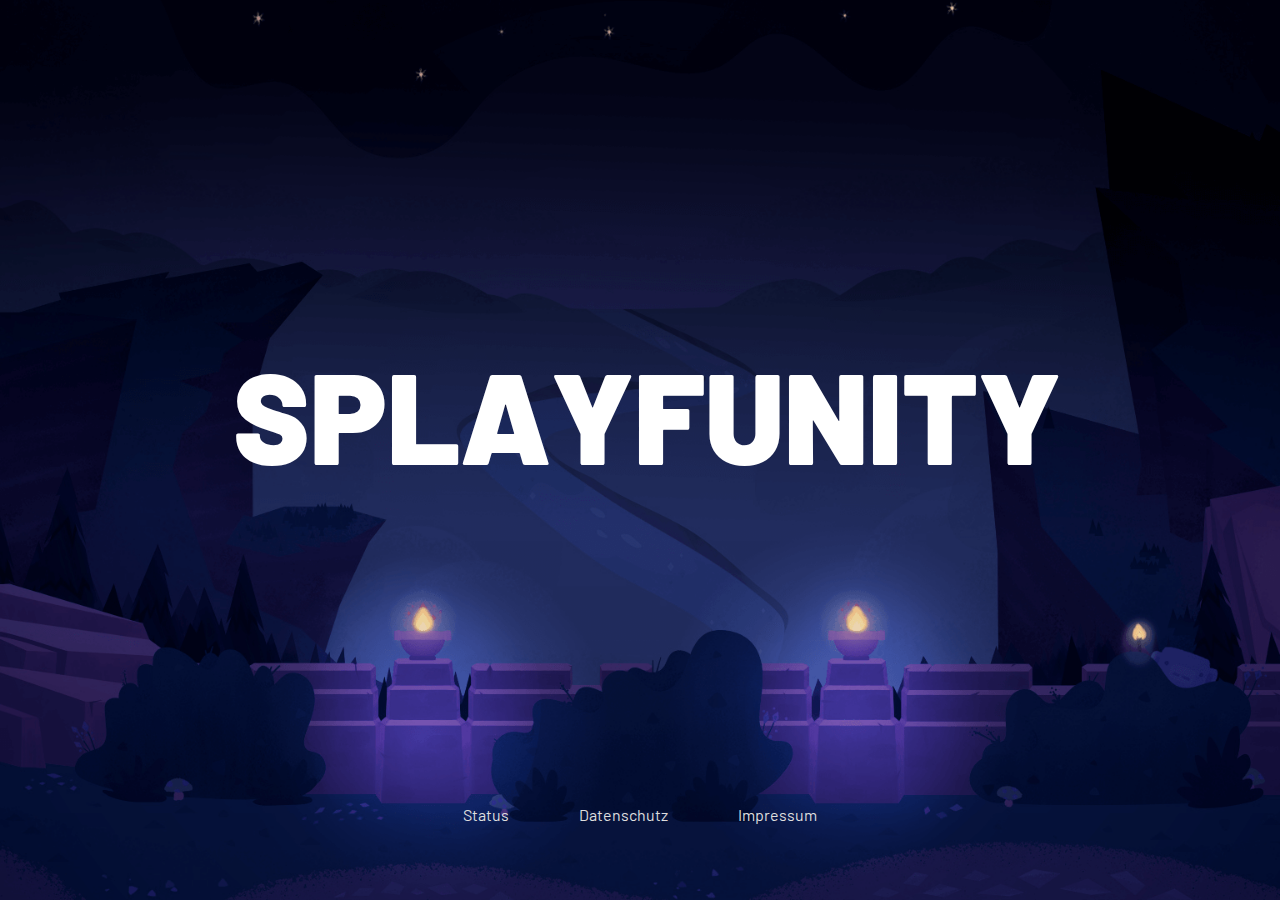
<file: index.html>
<!DOCTYPE html>
<html lang="de">

<head>
    <link rel="stylesheet" href="/style.css">
    <link rel="icon" href="/images/icon.png">
    <meta charset="UTF-8">
    <meta name="viewport" content="width=device-width, initial-scale=1.0">
    <title>SPLΛYFUNITY</title>
</head>

<body>
    <div id="preloader"></div>
    <div id="content">
        <div class="navbar">
            <div class="login-container">
                <form action="sites/login.html" method="get">
                    <div class="input-field">
                        <input type="submit" class="login" value="LOGIN">
                    </div>
                </form>
            </div>
        </div>
        <div class="mid">
            <div class="main-text">
                <span class="main-text-span">
                    <span style="animation-delay: 0s;">S</span>
                    <span style="animation-delay: 0.08s;">P</span>
                    <span style="animation-delay: 0.16s;">L</span>
                    <span style="animation-delay: 0.24s;">A</span>
                    <span style="animation-delay: 0.32s;">Y</span>
                    <span style="animation-delay: 0.40s;">F</span>
                    <span style="animation-delay: 0.48s;">U</span>
                    <span style="animation-delay: 0.56s;">N</span>
                    <span style="animation-delay: 0.64s;">I</span>
                    <span style="animation-delay: 0.72s;">T</span>
                    <span style="animation-delay: 0.80s;">Y</span>
                </span>
            </div>
            <div class="container">
                <form action="https://discord.com/invite/V2Vc5hpRkH" method="get">
                    <div class="input-field">
                        <input type="submit" class="submit" value="JETZT BEITRETEN">
                    </div>
                </form>
            </div>
        </div>
        <div class="rechtliches">
            <div class="status">
                <a href="https://status.splayfer.de">Status</a>
            </div>
            <div class="datenschutz">
                <a href="sites/datenschutz.html">Datenschutz</a>
            </div>
            <div class="Impressum">
                <a href="sites/impressum.html">Impressum</a>
            </div>
        </div>
    </div>
    <script>
        // Wenn die gesamte Seite inklusive Bilder, CSS etc. geladen ist:
        window.addEventListener('load', function () {
            // Preloader ausblenden
            document.getElementById('preloader').style.display = 'none';
            // Inhalt anzeigen
            document.getElementById('content').style.display = 'block';
            // Scrollen wieder aktivieren
            document.body.style.overflow = 'auto';
            // Hintergrund zurücksetzen
            document.body.style.backgroundImage = "url(/images/background.png)"; // Hier kannst du auch eine feste Farbe oder Bild zuweisen
        });

        // Vor dem Laden
        window.addEventListener('beforeunload', function () {
            // Hintergrund auf eine andere Farbe setzen, während die Seite lädt
            document.body.style.background = '#f0f0f0'; // Beispiel für eine graue Farbe
        });
    </script>
</body>

</html>
</file>
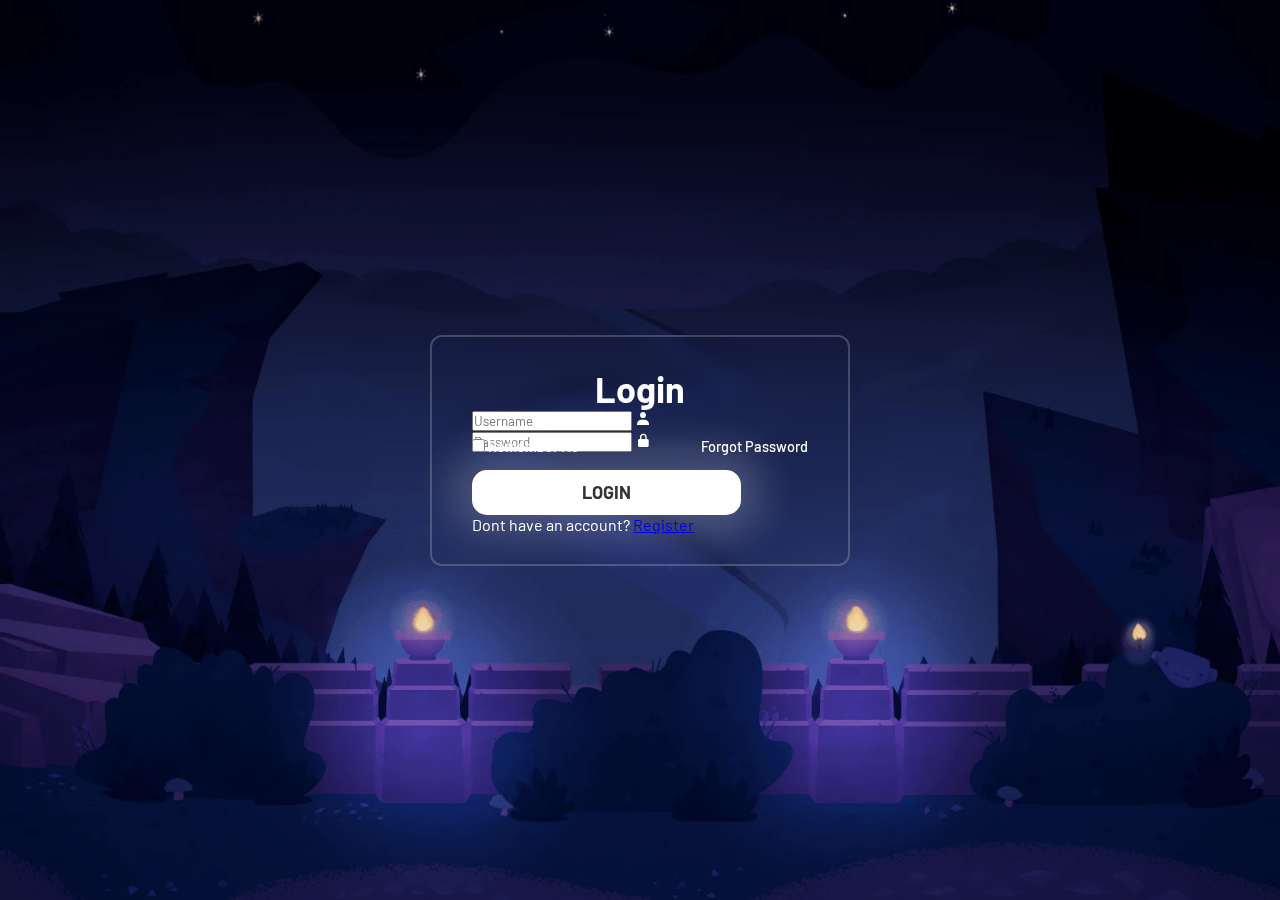
<file: sites/login.html>
<!DOCTYPE html>
<html lang="de">

<head>
  <meta charset="UTF-8">
  <meta name="viewport" content="width=device-width, initial-scale=1.0">
  <title>SPLΛYFUNITY - Login</title>
  <link rel="stylesheet" href="/style/login.css">
  <link href='https://unpkg.com/boxicons@2.1.4/css/boxicons.min.css' rel='stylesheet'>
</head>

<body>
  <div class="wrapper">
    <form action="">
      <h1>Login</h1>
      <div class="input-box">
        <input type="text" placeholder="Username" required>
        <i class='bx bxs-user'></i>
      </div>
      <div class="input-box">
        <input type="password" placeholder="Password" required>
        <i class='bx bxs-lock-alt' ></i>
      </div>
      <div class="remember-forgot">
        <label><input type="checkbox">Remember Me</label>
        <a href="#">Forgot Password</a>
      </div>
      <button type="submit" class="btn">LOGIN</button>
      <div class="register-link">
        <p>Dont have an account? <a href="#">Register</a></p>
      </div>
    </form>
  </div>
</body>

</html>
</file>
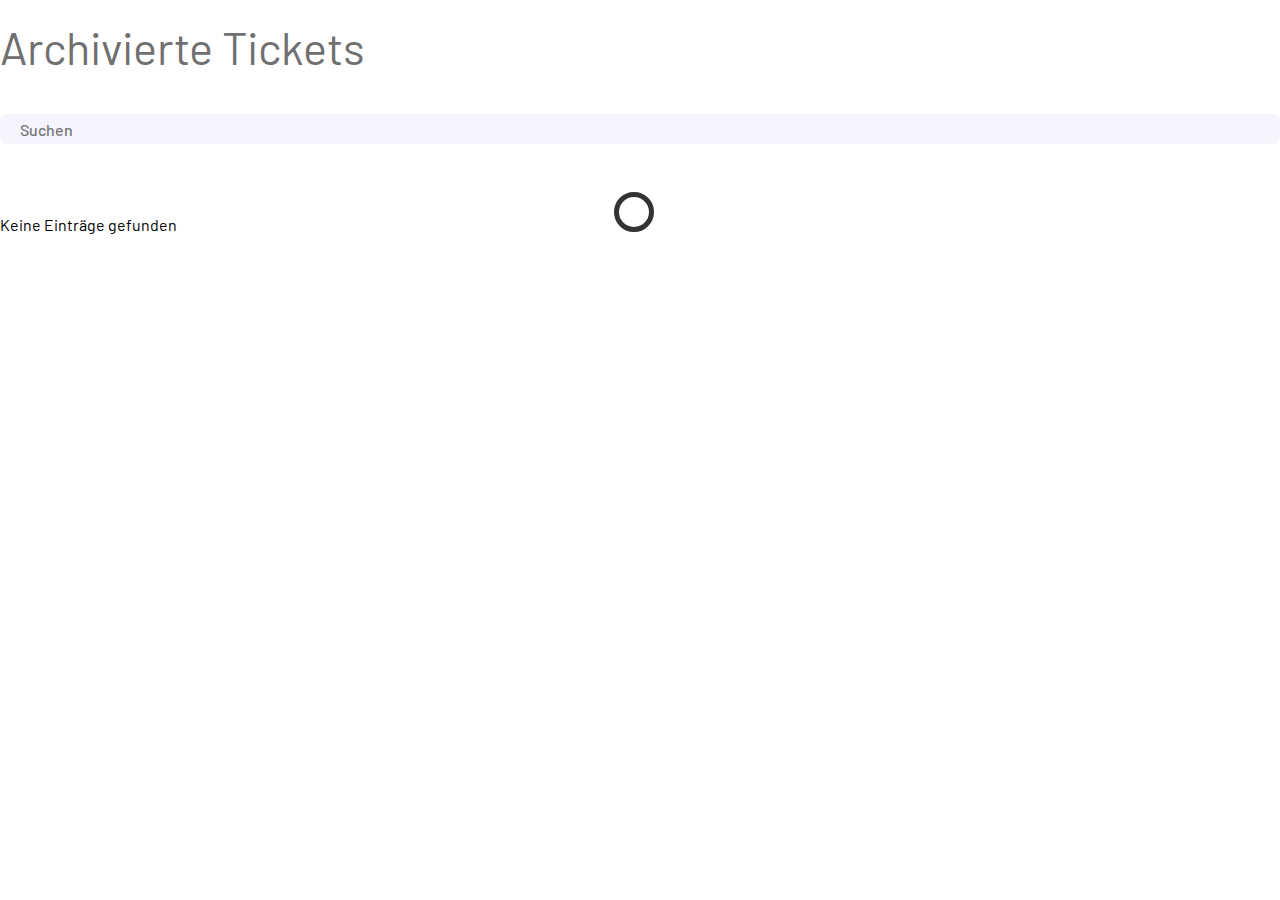
<file: sites/ticket/archiviert.html>
<!DOCTYPE html>
<html lang="de">

<head>
    <meta charset="UTF-8">
    <meta name="viewport" content="width=device-width, initial-scale=1.0">
    <link rel="icon" href="/images/icon.png">
    <title>Dashboard</title>
    <link rel="stylesheet" href="/style/ticket/tickets.css">
    <script id="ticket-script" src="/scripts/ticket/tickets.js" data-type="archiviert"></script>
    <!-- Boxicons CSS -->
    <link href='https://cdn.boxicons.com/fonts/basic/boxicons.min.css' rel='stylesheet'>
    <link href='https://cdn.boxicons.com/fonts/transformations.min.css' rel='stylesheet'>
</head>

<body>
    <div class="headline">Archivierte Tickets</div>
    <li class="search-box">
        <i class='bx bx-search icon'></i>
        <input type="search" placeholder="Suchen">
    </li>
    <div class="content">
        <div class="loader"></div>
        <table>
            <caption>
            </caption>
            <thead>
                <tr>
                    <th scope="col">Kanal</th>
                    <th scope="col">Nutzer</th>
                    <th scope="col">Erstelldatum</th>
                    <th scope="col">Kategorie</th>
                    <th scope="col">Bearbeiter</th>
                </tr>
            </thead>
            <tbody>
            </tbody>
        </table>
        <div class="empty">
            <i class='bx-fw  bx-ticket'></i> 
            <p>Keine Einträge gefunden</p>
        </div>
    </div>
</body>

</html>
</file>
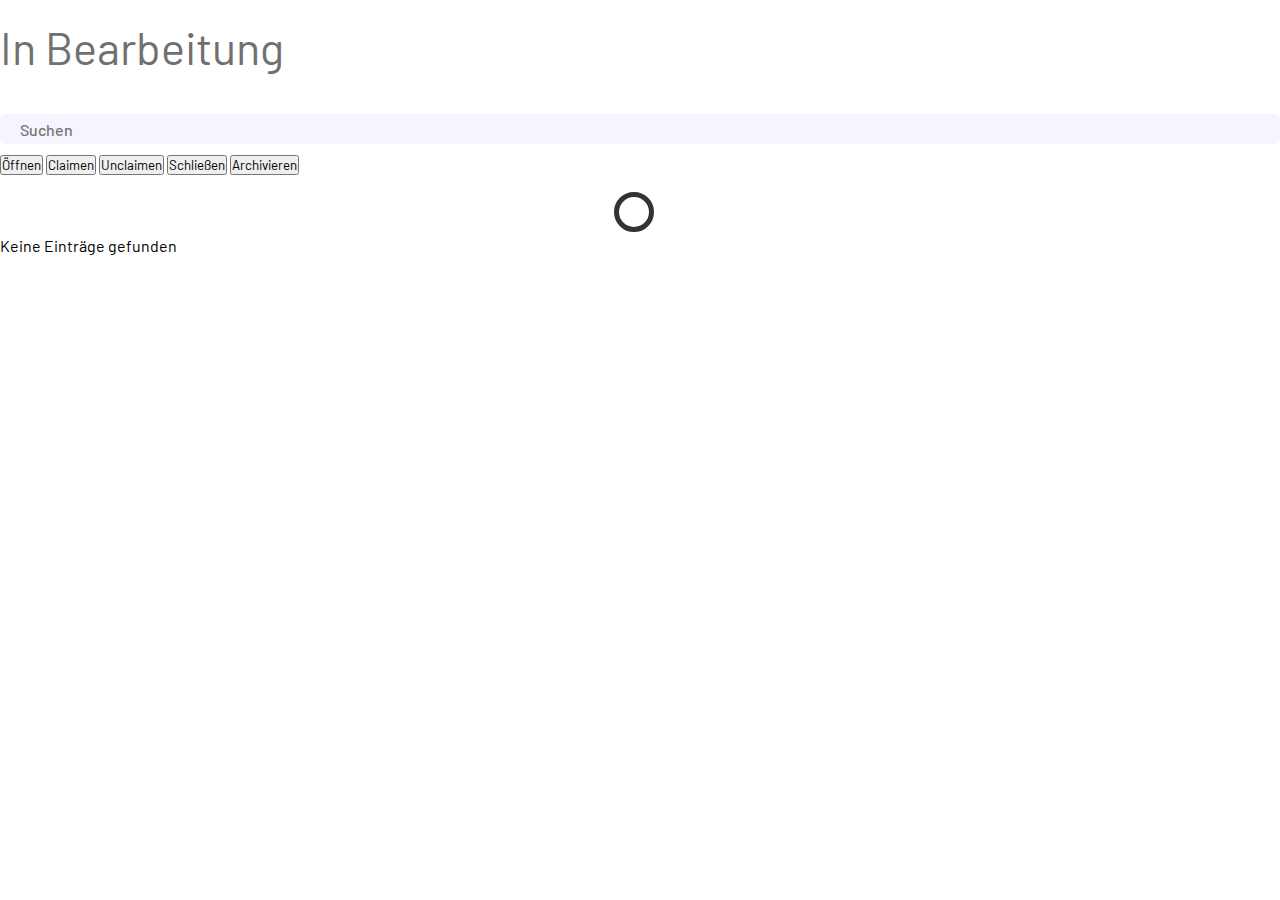
<file: sites/ticket/bearbeitung.html>
<!DOCTYPE html>
<html lang="de" spellcheck="false">

<head>
    <meta charset="UTF-8">
    <meta name="viewport" content="width=device-width, initial-scale=1.0">
    <link rel="icon" href="/images/icon.png">
    <title>Dashboard</title>
    <link rel="stylesheet" href="/style/ticket/tickets.css">
    <!-- Boxicons CSS -->
    <link href='https://cdn.boxicons.com/fonts/basic/boxicons.min.css' rel='stylesheet'>
    <link href='https://cdn.boxicons.com/fonts/transformations.min.css' rel='stylesheet'>
</head>

<body>
    <div class="headline">In Bearbeitung</div>
    <li class="search-box">
        <i class='bx bx-search icon'></i>
        <input class="search" type="search" placeholder="Suchen">
    </li>
    <div class="bar">
        <input type="button" class="bar_open" value="Öffnen">
        <input type="button" class="bar_claim" value="Claimen">
        <input type="button" class="bar_unclaimen" value="Unclaimen">
        <input type="button" class="bar_close" value="Schließen">
        <input type="button" class="bar_archive" value="Archivieren">
    </div>    
    <div class="content">
        <div class="loader"></div>
        <div class="table_container" id="table_container">
            <table id="table_resize" contenteditable="true">
                <caption>
                </caption>
                <thead>
                    <tr>
                        <th scope="col">
                            <input type="checkbox" id="all">
                        </th>
                        <th scope="col">Kanal</th>
                        <th scope="col">Nutzer</th>
                        <th scope="col">Erstelldatum</th>
                        <th scope="col">Kategorie</th>
                        <th scope="col">Bearbeiter</th>
                    </tr>
                </thead>
                <tbody>
                </tbody>
            </table>
        </div>
        <div class="empty">
            <i class='bx-fw  bx-ticket'></i>
            <p>Keine Einträge gefunden</p>
        </div>
    </div>
</body>

<!-- Global JS -->
<script src="/scripts/global.js"></script>
<!-- Custom JS -->
<script id="ticket-script" src="/scripts/ticket/tickets.js" data-type="bearbeitung"></script>

</html>
</file>
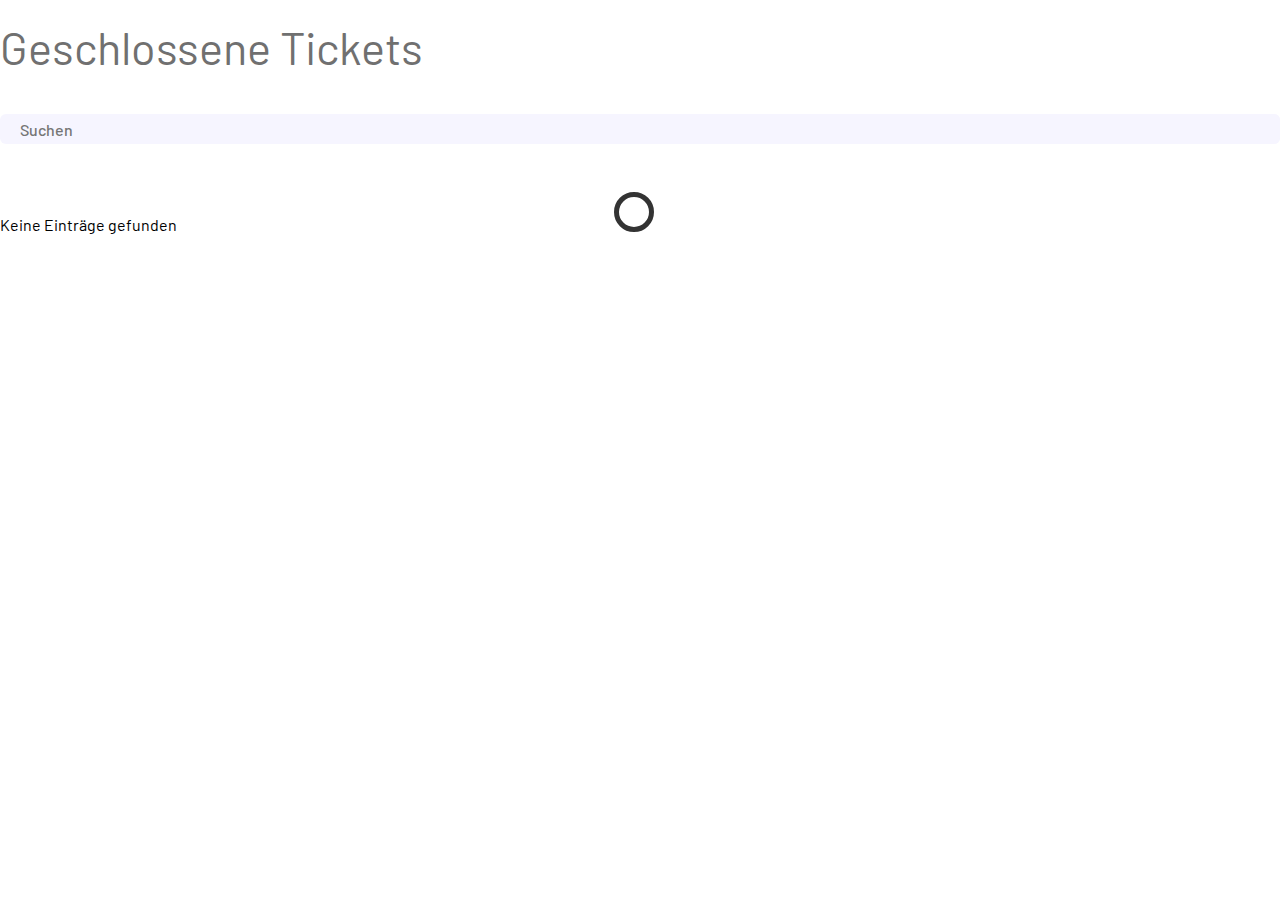
<file: sites/ticket/geschlossen.html>
<!DOCTYPE html>
<html lang="de" spellcheck="false">

<head>
    <meta charset="UTF-8">
    <meta name="viewport" content="width=device-width, initial-scale=1.0">
    <link rel="icon" href="/images/icon.png">
    <title>Dashboard</title>
    <link rel="stylesheet" href="/style/ticket/tickets.css">
    <!-- Boxicons CSS -->
    <link href='https://cdn.boxicons.com/fonts/basic/boxicons.min.css' rel='stylesheet'>
    <link href='https://cdn.boxicons.com/fonts/transformations.min.css' rel='stylesheet'>
</head>

<body>
    <div class="headline">Geschlossene Tickets</div>
    <li class="search-box">
        <i class='bx bx-search icon'></i>
        <input class="search" type="search" placeholder="Suchen">
    </li>
    <div class="content">
        <div class="loader"></div>
        <div class="table_container" id="table_container">
            <table id="table_resize" contenteditable="true">
                <caption>
                </caption>
                <thead>
                    <tr>
                        <th scope="col">
                            <input type="checkbox" id="all">
                        </th>
                        <th scope="col">Kanal</th>
                        <th scope="col">Nutzer</th>
                        <th scope="col">Erstelldatum</th>
                        <th scope="col">Kategorie</th>
                        <th scope="col">Bearbeiter</th>
                    </tr>
                </thead>
                <tbody>
                </tbody>
            </table>
        </div>
        <div class="empty">
            <i class='bx-fw  bx-ticket'></i>
            <p>Keine Einträge gefunden</p>
        </div>
    </div>
</body>

<!-- Global JS -->
<script src="/scripts/global.js"></script>
<!-- Custom JS -->
<script id="ticket-script" src="/scripts/ticket/tickets.js" data-type="geschlossen"></script>

</html>
</file>
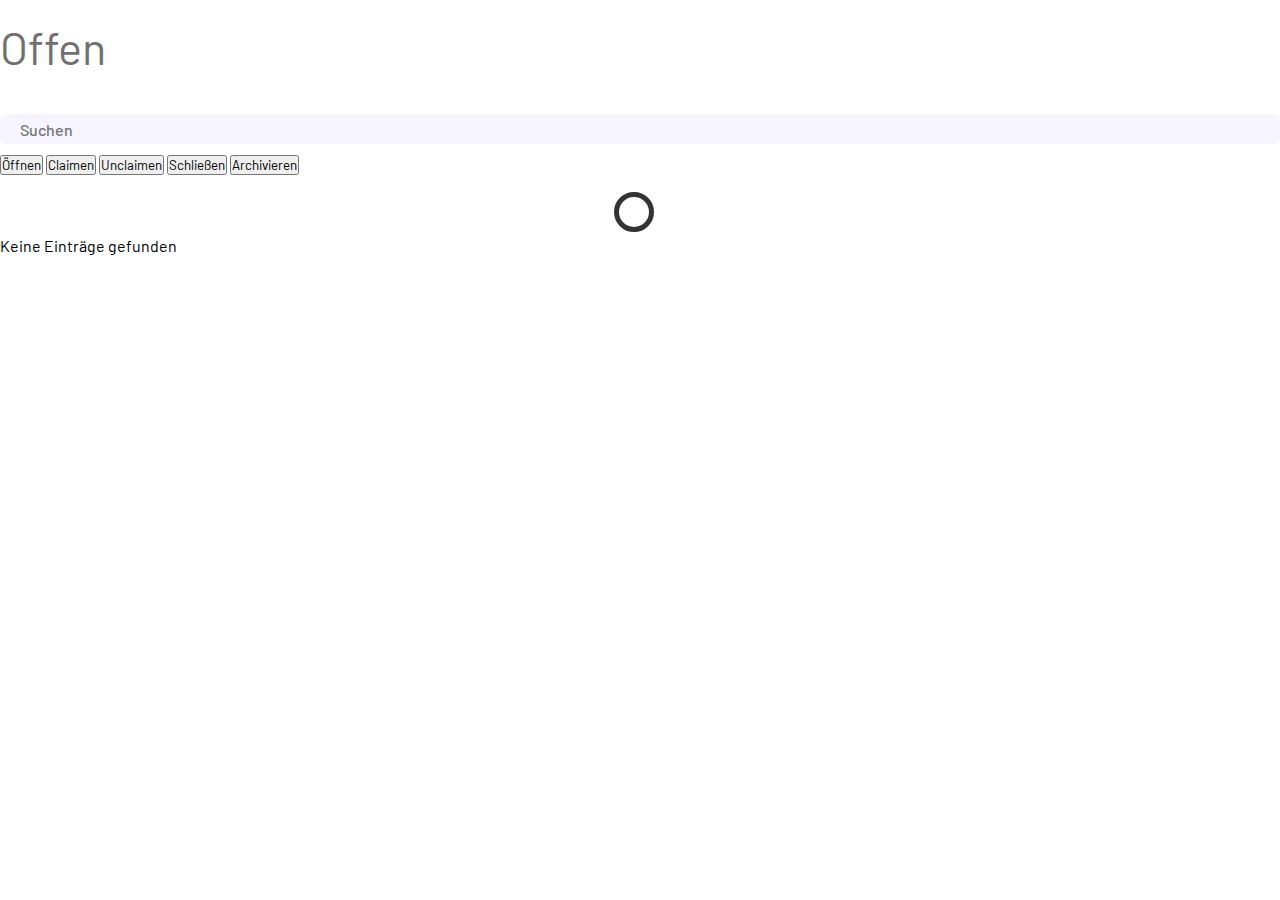
<file: sites/ticket/offen.html>
<!DOCTYPE html>
<html lang="de" spellcheck="false">

<head>
    <meta charset="UTF-8">
    <meta name="viewport" content="width=device-width, initial-scale=1.0">
    <link rel="icon" href="/images/icon.png">
    <title>Dashboard</title>
    <link rel="stylesheet" href="/style/ticket/tickets.css">
    <!-- Boxicons CSS -->
    <link href='https://cdn.boxicons.com/fonts/basic/boxicons.min.css' rel='stylesheet'>
    <link href='https://cdn.boxicons.com/fonts/transformations.min.css' rel='stylesheet'>
</head>

<body>
    <div class="headline">Offen</div>
    <li class="search-box">
        <i class='bx bx-search icon'></i>
        <input class="search" type="search" placeholder="Suchen">
    </li>
    <div class="bar">
        <input type="button" class="bar_open" value="Öffnen">
        <input type="button" class="bar_claim" value="Claimen">
        <input type="button" class="bar_unclaimen" value="Unclaimen">
        <input type="button" class="bar_close" value="Schließen">
        <input type="button" class="bar_archive" value="Archivieren">
    </div>
    <div class="content">
        <div class="loader"></div>
        <div class="table_container" id="table_container">
            <table id="table_resize">
                <caption>
                </caption>
                <thead>
                    <tr>
                        <th scope="col">
                            <input type="checkbox" id="all">
                        </th>
                        <th scope="col">Kanal</th>
                        <th scope="col">Nutzer</th>
                        <th scope="col">Erstelldatum</th>
                        <th scope="col">Kategorie</th>
                        <th scope="col">Bearbeiter</th>
                    </tr>
                </thead>
                <tbody>
                </tbody>
            </table>
        </div>
        <div class="empty">
            <i class='bx-fw  bx-ticket'></i>
            <p>Keine Einträge gefunden</p>
        </div>
    </div>
</body>

<!-- Global JS -->
<script src="/scripts/global.js"></script>
<!-- Custom JS -->
<script id="ticket-script" src="/scripts/ticket/tickets.js" data-type="offen"></script>

</html>
</file>
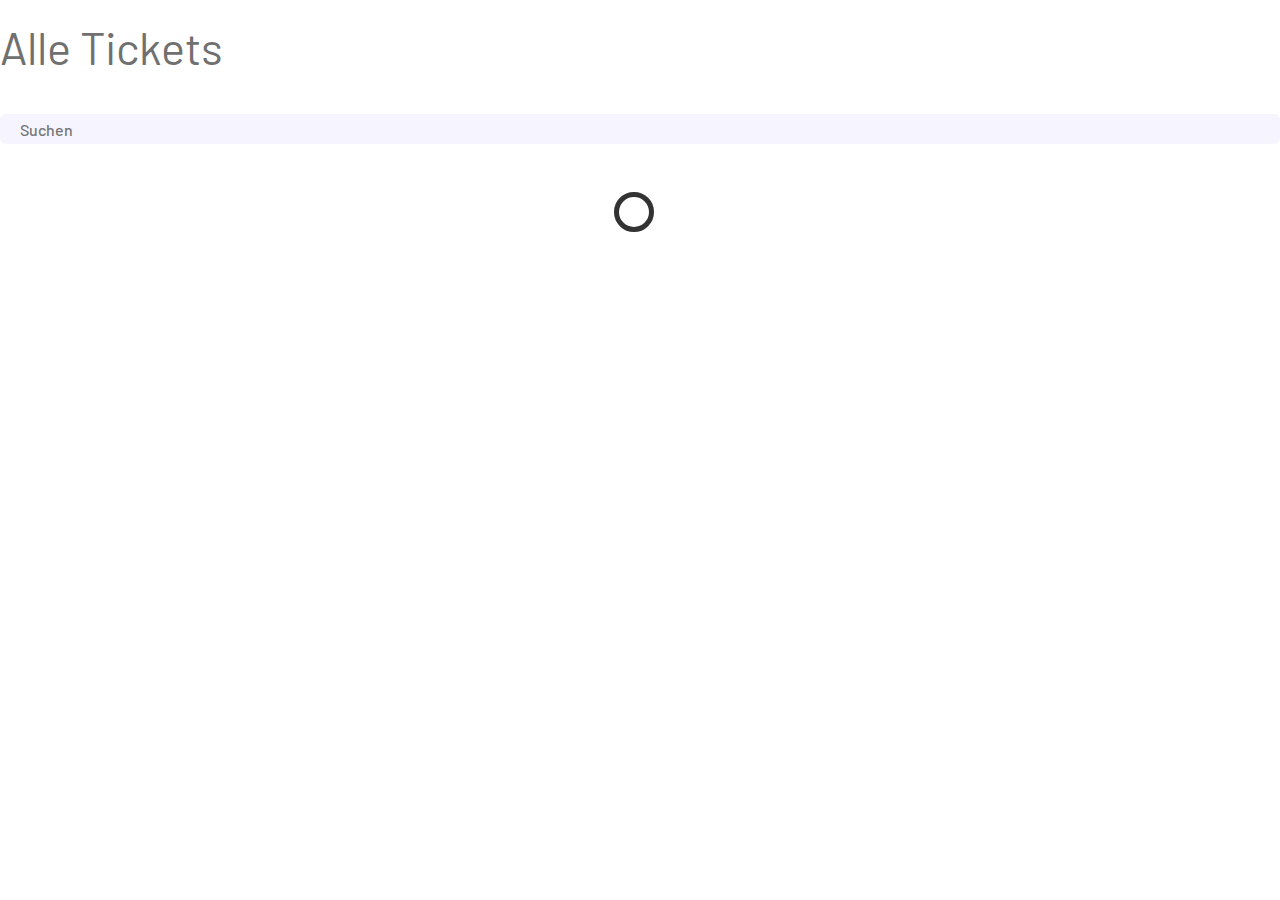
<file: sites/ticket/tickets.html>
<!DOCTYPE html>
<html lang="de">

<head>
    <meta charset="UTF-8">
    <meta name="viewport" content="width=device-width, initial-scale=1.0">
    <link rel="icon" href="/images/icon.png">
    <title>Dashboard</title>
    <link rel="stylesheet" href="/style/ticket/tickets.css">
    <script src="/scripts/ticket/tickets.js"></script>
    <!-- Boxicons CSS -->
    <link href='https://cdn.boxicons.com/fonts/basic/boxicons.min.css' rel='stylesheet'>
    <link href='https://cdn.boxicons.com/fonts/transformations.min.css' rel='stylesheet'>
</head>

<body>
    <div class="headline">Alle Tickets</div>
    <li class="search-box">
        <i class='bx bx-search icon'></i>
        <input type="search" placeholder="Suchen">
    </li>
    <div class="content">
        <div class="loader"></div>
        <table>
            <caption>
            </caption>
            <thead>
                <tr>
                    <th scope="col">Kanal</th>
                    <th scope="col">Nutzer</th>
                    <th scope="col">Erstelldatum</th>
                    <th scope="col">Kategorie</th>
                    <th scope="col">Bearbeiter</th>
                </tr>
            </thead>
            <tbody>
            </tbody>
        </table>
    </div>
</body>

</html>
</file>
<file: style.css>
@import url('https://fonts.googleapis.com/css2?family=Poppins:wght@400;500;600;700&display=swap');
@import url('https://fonts.googleapis.com/css2?family=Barlow:ital,wght@0,100;0,200;0,300;0,400;0,500;0,600;0,700;0,800;0,900;1,100;1,200;1,300;1,400;1,500;1,600;1,700;1,800;1,900&display=swap');

* {
    font-family: "Barlow", sans-serif;
}

/* Preloader-Design */
#preloader {
    position: fixed;
    top: 0;
    left: 0;
    width: 100vw;
    height: 100vh;
    color: #000000;
    display: flex;
    justify-content: center;
    align-items: center;
    font-family: Arial, sans-serif;
    font-size: 1.5em;
    z-index: 10000;
}

/* Versteckter Content */
#content {
    display: none;
}

body {
    background-image: url(/images/background.webp);
    background-repeat: no-repeat;
    background-position: center;
    background-attachment: fixed;
    background-size: cover;
    transition: opacity 1s ease;
    overflow: hidden;
}

.mid {
    color: white;
    display: flex;
    align-items: center;
    justify-content: center;
    align-self: center;
    flex-direction: column;
    height: 80vh;
}


.main-text {
    font-size: 8em;
    font-weight: 900;
    -webkit-animation: glow 1s ease-in-out infinite alternate;
    -moz-animation: glow 1s ease-in-out infinite alternate;
    animation: glow 1s ease-in-out infinite alternate, fadeIn 1s ease-out forwards;
    letter-spacing: -13px;
}

.main-text span {
    display: inline;
    animation: fadeIn 1s ease-out forwards;
}


@keyframes fadeIn {
    0% {
        opacity: 0;
        transform: translateY(60px);
    }

    100% {
        opacity: 1;
        transform: translateY(0px);
    }
}

@-webkit-keyframes glow {
    from {
        text-shadow: 0 0 10px rgba(255, 255, 255, 0.3), 0 0 20px rgba(255, 255, 255, 0.2);
    }

    to {
        text-shadow: 0 0 20px rgba(255, 255, 255, 0.2), 0 0 30px rgba(224, 222, 222, 0.3);
    }
}

.container {
    width: 480px;
}

.input-field {
    display: flex;
    flex-direction: column;
    margin: 6px;
}

.input-field input {
    border: none;
    border-radius: 15px;
    background: white;
    cursor: pointer;
    color: rgba(0, 0, 0, 0.7);
    width: 80%;
    align-self: center;
    font-weight: 900;
    opacity: 0;
}

.navbar {
    display: flex;
    justify-content: right;
}

.login-container {
    width: 200px;
    margin: 15px;
    justify-content: center;
}

.login {
    font-size: 15px;
    height: 35px;
    transition: .2s;
    box-shadow: 0px 0px 30px 5px rgba(255, 255, 255, 0.2);
    animation-delay: 0.7s;
    animation: fadeIn 2s ease-out forwards;
}

.login:hover {
    box-shadow: 0px 0px 60px 15px rgba(255, 255, 255, 0.2);
    width: 100%;
    font-size: 16px;
}

.submit {
    font-size: 20px;
    height: 50px;
    transition: .2s;
    box-shadow: 0px 0px 40px 20px rgba(255, 255, 255, 0.2);
    animation: fadeIn 1s ease-out forwards;
    animation-delay: 0.7s;
}

.submit:hover {
    box-shadow: 0px 0px 80px 30px rgba(255, 255, 255, 0.2);
    width: 100%;
    font-size: 22px;
}

.rechtliches {
    color: rgba(222, 222, 222);
    display: flex;
    align-items: center;
    justify-content: center;
    flex-direction: row;
    gap: 70px;
    animation: fadeIn 2s ease-out forwards;
}

.rechtliches>div {
    position: relative;
    cursor: pointer;
    animation: glow 1s ease-in-out infinite alternate;
}

.rechtliches>div::after {
    content: "";
    position: absolute;
    width: 0;
    height: 2px;
    bottom: -5px;
    left: 0;
    background-color: rgba(222, 222, 222);
    transition: width 0.3s ease;
}

.rechtliches>div:hover::after {
    width: 100%;
}

.rechtliches>div a {
    color: rgba(222, 222, 222);
    text-decoration: none;
}
</file>
<file: style/login.css>
@import url('https://fonts.googleapis.com/css2?family=Barlow:ital,wght@0,100;0,200;0,300;0,400;0,500;0,600;0,700;0,800;0,900;1,100;1,200;1,300;1,400;1,500;1,600;1,700;1,800;1,900&display=swap');

*{
  margin: 0;
  padding: 0;
  box-sizing: border-box;
  font-family: "Barlow", sans-serif;
}
body{
  display: flex;
  justify-content: center;
  align-items: center;
  min-height: 100vh;
  background: url(/images/background.webp) no-repeat;
  background-size: cover;
  background-position: center;
}

@keyframes fadeIn {
    0% {
        opacity: 0;
        transform: translateY(60px);
    }

    100% {
        opacity: 1;
        transform: translateY(0px);
    }
}

.wrapper{
  width: 420px;
  background: transparent;
  border: 2px solid rgba(255, 255, 255, .2);
  backdrop-filter: blur(9px);
  color: #fff;
  border-radius: 12px;
  padding: 30px 40px;
  animation: fadeIn 1s ease forwards;
}
.wrapper h1{
  font-size: 36px;
  text-align: center;
}

.wrapper .input-field{
  position: relative;
  width: 100%;
  height: 50px;
  margin: 30px 0;
  animation: fadeIn 1s ease forwards;
}

.input-field input{
  width: 100%;
  height: 100%;
  background: transparent;
  border: none;
  outline: none;
  border: 2px solid rgba(255, 255, 255, .2);
  border-radius: 15px;
  font-size: 16px;
  font-weight: 500;
  color: #fff;
  padding: 20px 45px 20px 20px;
}
.input-field input::placeholder{
}

.input-field i{
  position: absolute;
  right: 20px;
  top: 30%;
  transform: translate(-50%);
  font-size: 20px;

}
.wrapper .remember-forgot{
  display: flex;
  justify-content: space-between;
  font-size: 14.5px;
  font-weight: 500;
  margin: -15px 0 15px;
}
.remember-forgot label input{
  accent-color: #fff;
  margin-right: 3px;

}
.remember-forgot a{
  color: #fff;
  text-decoration: none;

}
.remember-forgot a:hover{
  text-decoration: underline;
}

.submit-container {
  width: 100%;
  display: flex;
  justify-content: center;
}

.wrapper .btn{
  align-self: center;
  width: 80%;
  height: 45px;
  background: #fff;
  border: none;
  outline: none;
  border-radius: 15px;
  box-shadow: 0 0 10px rgba(0, 0, 0, .1);
  cursor: pointer;
  font-size: 18px;
  color: #333;
  font-weight: 700;
  box-shadow: 0px 0px 40px 20px rgba(255, 255, 255, 0.2);
  transition: .2s;
  animation: fadeIn 1s ease forwards;
}

.wrapper .btn:hover {
  box-shadow: 0px 0px 80px 30px rgba(255, 255, 255, 0.2);
  width: 100%;
  font-size: 19px;
}
</file>
<file: style/ticket/tickets.css>
@import url('https://fonts.googleapis.com/css2?family=Barlow:ital,wght@0,100;0,200;0,300;0,400;0,500;0,600;0,700;0,800;0,900;1,100;1,200;1,300;1,400;1,500;1,600;1,700;1,800;1,900&display=swap');

* {
    font-family: "Barlow", sans-serif;
    margin: 0;
    padding: 0;
    box-sizing: border-box;
}

:root {

    --body-color: #E4E9F7;
    --sidebar-color: #FFF;
    --primary-color: #3573a5;
    --primary-color-light: #F6F5FF;
    --toggle-color: #DDD;
    --text-color: #707070;

    --tran-02: all 0.2s ease;
    --tran-03: all 0.3s ease;
    --tran-04: all 0.4s ease;
    --tran-05: all 0.5s ease;
}

.headline {
    font-size: 45px;
    font-weight: 400;
    color: var(--text-color);
    padding-top: 20px;
    padding-bottom: 40px;
}

thead {}

tfoot {
    background-color: var(--primary-color);
    color: #fff;
}

tbody {
    background-color: none;
}

table {
    border-collapse: collapse;
    border: none;
    font-family: sans-serif;
    font-size: 1rem;
    font-weight: 410;
    letter-spacing: 0.3px;
    text-align: left;
    width: 100%;
    opacity: 0;
    transition: 0.2s;
    color: rgb(69, 69, 69);
}

caption {
    caption-side: bottom;
    padding: 10px;
    opacity: 0;
    transition: 0.2s;
}

caption:hover {
    text-decoration: underline;
    cursor: pointer;
}

th,
td {
    border: 1px solid rgb(199, 197, 197);
    border-right: none;
    border-left: none;
    padding: 11px 10px;
}

th {
    border: none;
}

td {
    text-align: left;
}

caption {
    text-align: right;
}

td:hover {
    text-decoration: underline;
    cursor: pointer;
}

tr:hover {
    background-color: var(--primary-color-light);
}

.search-box {
    display: flex;
    flex-direction: row;
    background: var(--primary-color-light);
    border-radius: 6px;
    transition: var(--tran-05);
    height: 30px;
    margin-bottom: 10px;
}

.search-box input {
    height: 100%;
    width: 100%;
    outline: none;
    border: none;
    border-radius: 6px;
    font-size: 16px;
    font-weight: 500;
    background: var(--primary-color-light);
    transition: var(--tran-05);
}

.search-box i {
    align-self: center;
    margin: 10px;
}

.content {}

/* HTML: <div class="loader"></div> */
.loader {
    transition: 0.2s;
    opacity: 1;
    position: fixed;
    top: 15vw;
    left: 48vw;
    display: flex;
    justify-content: center;
    align-items: center;
    width: 40px;
    aspect-ratio: 1;
    border-radius: 50%;
    border: 5px solid #333;
    animation:
        l20-1 0.8s infinite linear alternate,
        l20-2 1.6s infinite linear;
}

@keyframes l20-1 {
    0% {
        clip-path: polygon(50% 50%, 0 0, 50% 0%, 50% 0%, 50% 0%, 50% 0%, 50% 0%)
    }

    12.5% {
        clip-path: polygon(50% 50%, 0 0, 50% 0%, 100% 0%, 100% 0%, 100% 0%, 100% 0%)
    }

    25% {
        clip-path: polygon(50% 50%, 0 0, 50% 0%, 100% 0%, 100% 100%, 100% 100%, 100% 100%)
    }

    50% {
        clip-path: polygon(50% 50%, 0 0, 50% 0%, 100% 0%, 100% 100%, 50% 100%, 0% 100%)
    }

    62.5% {
        clip-path: polygon(50% 50%, 100% 0, 100% 0%, 100% 0%, 100% 100%, 50% 100%, 0% 100%)
    }

    75% {
        clip-path: polygon(50% 50%, 100% 100%, 100% 100%, 100% 100%, 100% 100%, 50% 100%, 0% 100%)
    }

    100% {
        clip-path: polygon(50% 50%, 50% 100%, 50% 100%, 50% 100%, 50% 100%, 50% 100%, 0% 100%)
    }
}

@keyframes l20-2 {
    0% {
        transform: scaleY(1) rotate(0deg)
    }

    49.99% {
        transform: scaleY(1) rotate(135deg)
    }

    50% {
        transform: scaleY(-1) rotate(0deg)
    }

    100% {
        transform: scaleY(-1) rotate(-135deg)
    }
}

/* Page arrows */

table caption i {
    font-size: 20px;
}
</file>
